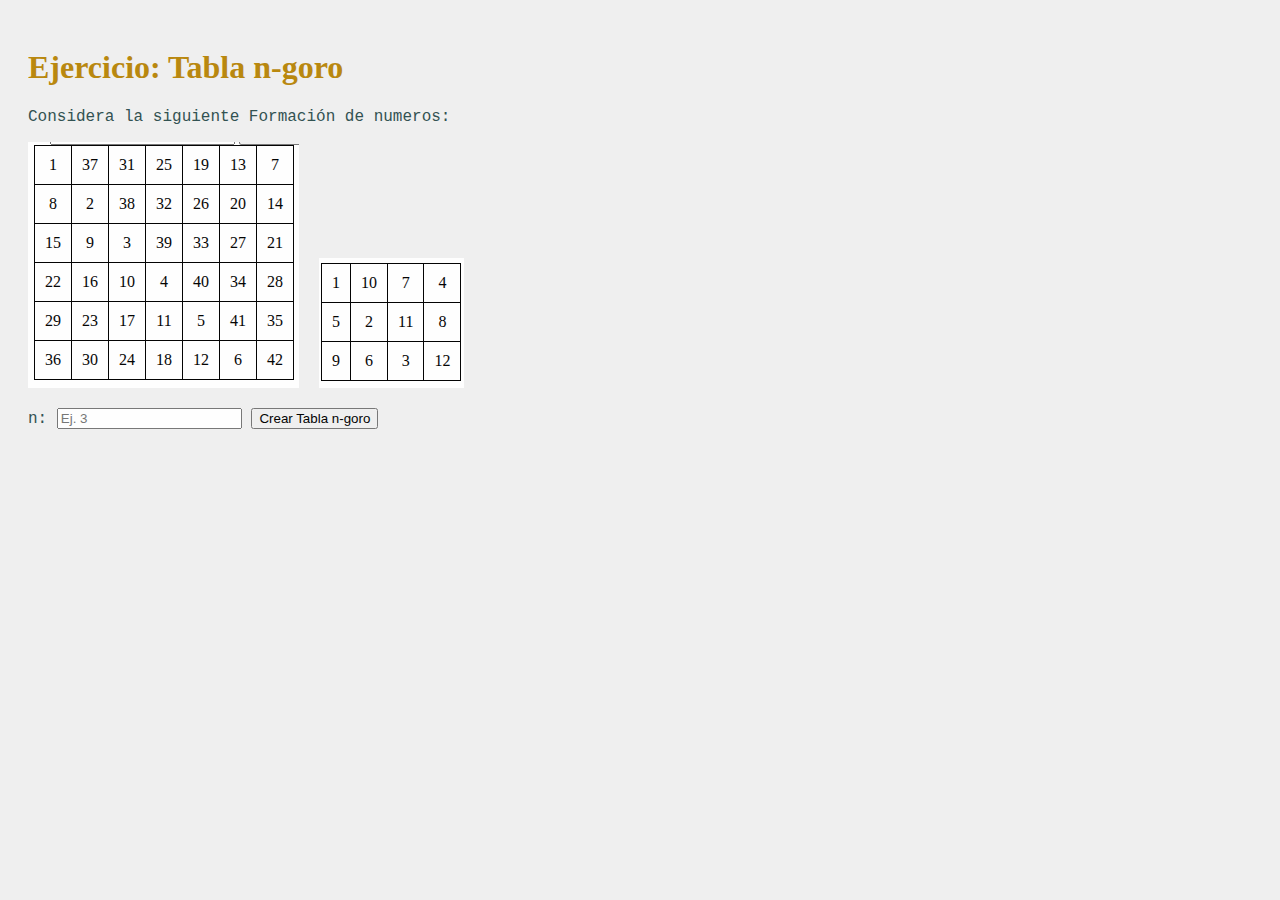
<file: Formación rectangular de números/index.html>
<!DOCTYPE html>
<html>
    <head>
        <title>Formación rectangular de números</title>
        <h1>Ejercicio: Tabla n-goro</h1>
        <link rel="stylesheet" href="style.css">
    </head>

    <body>
        <p>Considera la siguiente Formación de numeros:</p>
        <img src="./img/Captura desde 2025-12-02 13-48-53.png" style="margin-right: 20px;"><img src="./img/Captura desde 2025-12-02 13-57-27.png" style="margin-right: 20px;">
        <p>
            <label>n:</label>
            <input type="number" id="n" placeholder="Ej. 3">
            <button id="btnCrear">Crear Tabla n-goro</button>
        </p>
        <div id="contenedorMatriz"></div>
        <script type="module" src="./main.js"></script>    
    </body>
</html>
</file>
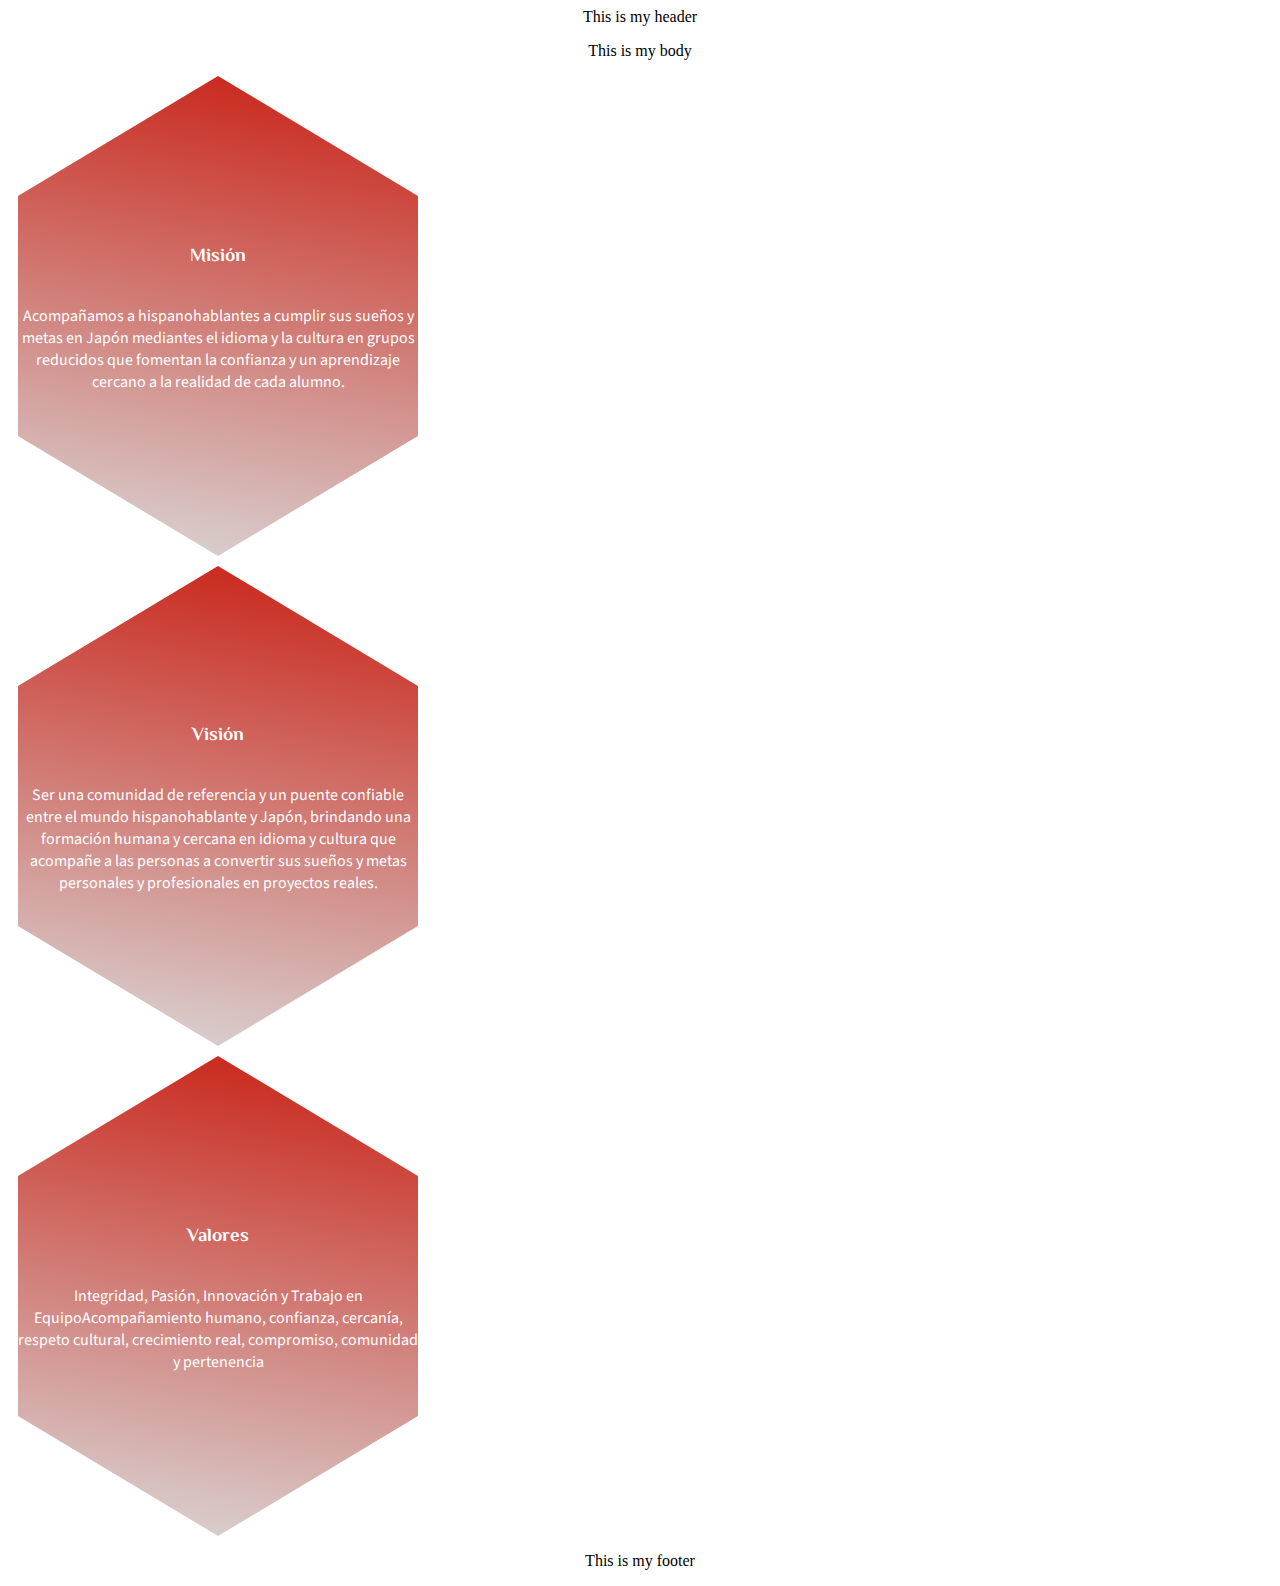
<file: Hexagon.html>
<!DOCTYPE html>
<html>
	<head>

		<link rel="preconnect" href="https://fonts.googleapis.com">
		<link rel="preconnect" href="https://fonts.gstatic.com" crossorigin>
		<link href="https://fonts.googleapis.com/css2?family=El+Messiri:wght@400..700&display=swap" rel="stylesheet">

		<style>
			@import url('https://fonts.googleapis.com/css2?family=Source+Sans+3:ital,wght@0,200..900;1,200..900&display=swap');
			</style>
		
	</head>
	<meta name="viewport" content="width=device-width, initial-scale=1.0">
	<header>This is my header</header>
	<title>Mi hexagono</title>
	<link rel="stylesheet" href="./css/Hexagon.css">

	<body>
		<p>This is my body</p>
		<section class="Panal-section">
			<div class="panal-grid">
				<div class="hexagon">
					<h3>Misión</h3>
					<p>Acompañamos a hispanohablantes a cumplir sus sueños y metas en Japón mediantes el idioma y la cultura en grupos reducidos que fomentan la confianza y un aprendizaje cercano a la realidad de cada alumno.</p>
				</div>
	
				<div class="hexagon">
					<h3>Visión</h3>
					<p>Ser una comunidad de referencia y un puente confiable entre el mundo hispanohablante y Japón, brindando una formación humana y cercana en idioma y cultura que acompañe a las personas a convertir sus sueños y metas personales y profesionales en proyectos reales.</p>
				</div>
	
				<div class="hexagon">
					<h3>Valores</h3>
					<p>Integridad, Pasión, Innovación y Trabajo en EquipoAcompañamiento humano, confianza, cercanía, respeto cultural, crecimiento real, compromiso, comunidad y pertenencia
			</div>
		</section>
	</body>
</div>

	<footer>
		<p>This is my footer</p>
	</footer>

</html>
</file>
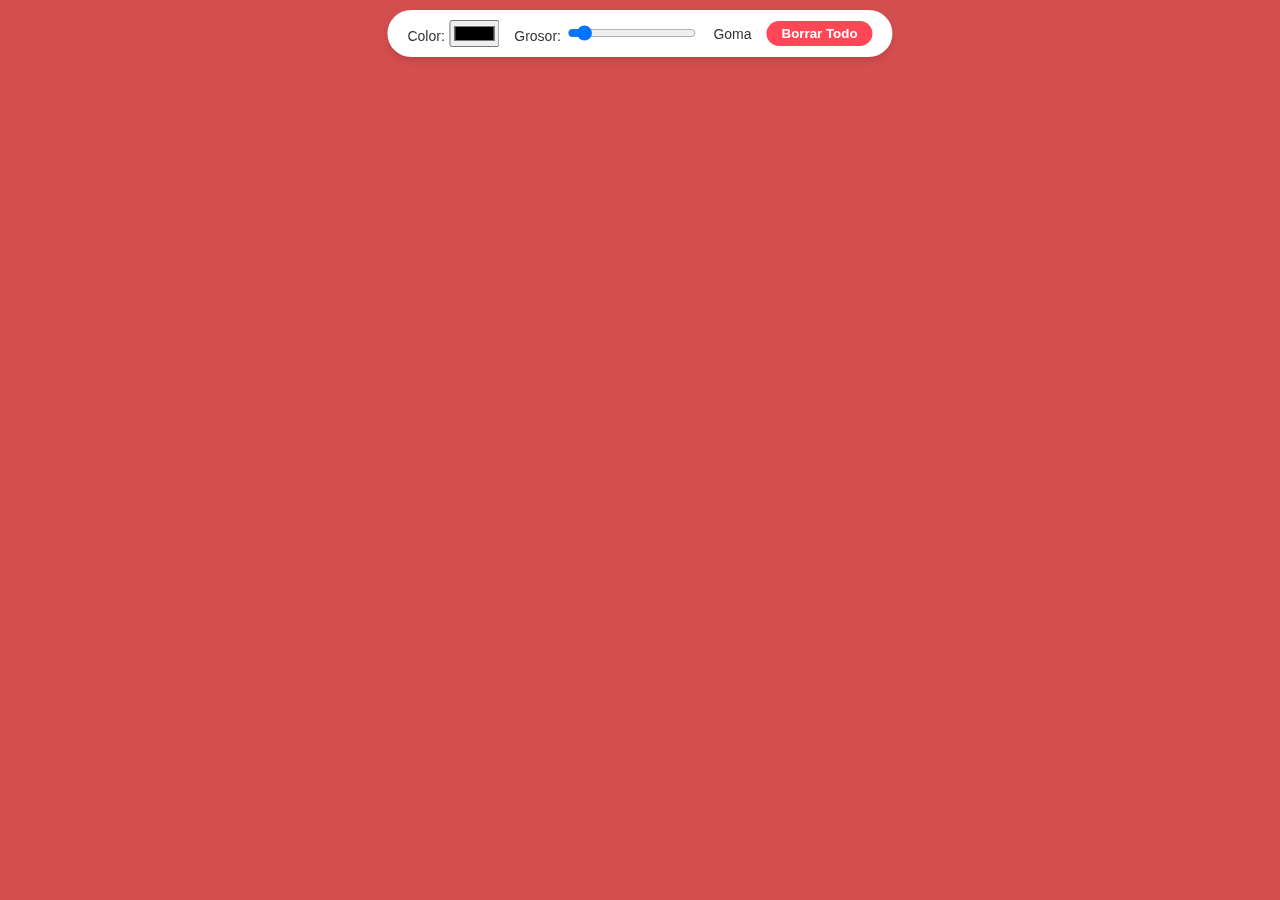
<file: Pizarra/pizarra.html>
<!---->
<!DOCTYPE html>

<html lang="eng">
    <head>
        <meta charset="UTF-8">
        <meta name="viewport" content="width=device-width, initial-scale=1.0">
        <title>Pizarra Virtual</title>
        <link href="https://cdn.jsdelivr.net/npm/bootstrap@5.3.8/dist/css/bootstrap.min.css" rel="stylesheet" integrity="sha384-sRIl4kxILFvY47J16cr9ZwB07vP4J8+LH7qKQnuqkuIAvNWLzeN8tE5YBujZqJLB" crossorigin="anonymous">
        <link rel="stylesheet" href="pizarra.css">
    </head>
    <body>

        <div id="toolbar">
            <div>
                <label for="color">Color:</label>
                <input type="color" id="color" value="#000000">
            </div>
            
            <div>
                <label for="grosor">Grosor:</label>
                <input type="range" id="grosor" min="1" max="50" value="5">
            </div>

            <div>
                <label class="btn btn-outline-primary" for="btncheck1" id="Goma">Goma</label>
            </div>
    
            <button id="limpiar">Borrar Todo</button>
        </div>
    
        <canvas id="pizarra"></canvas>

        <script type="module" src="./pizarra.js"></script>
    </body>
</html>
</file>
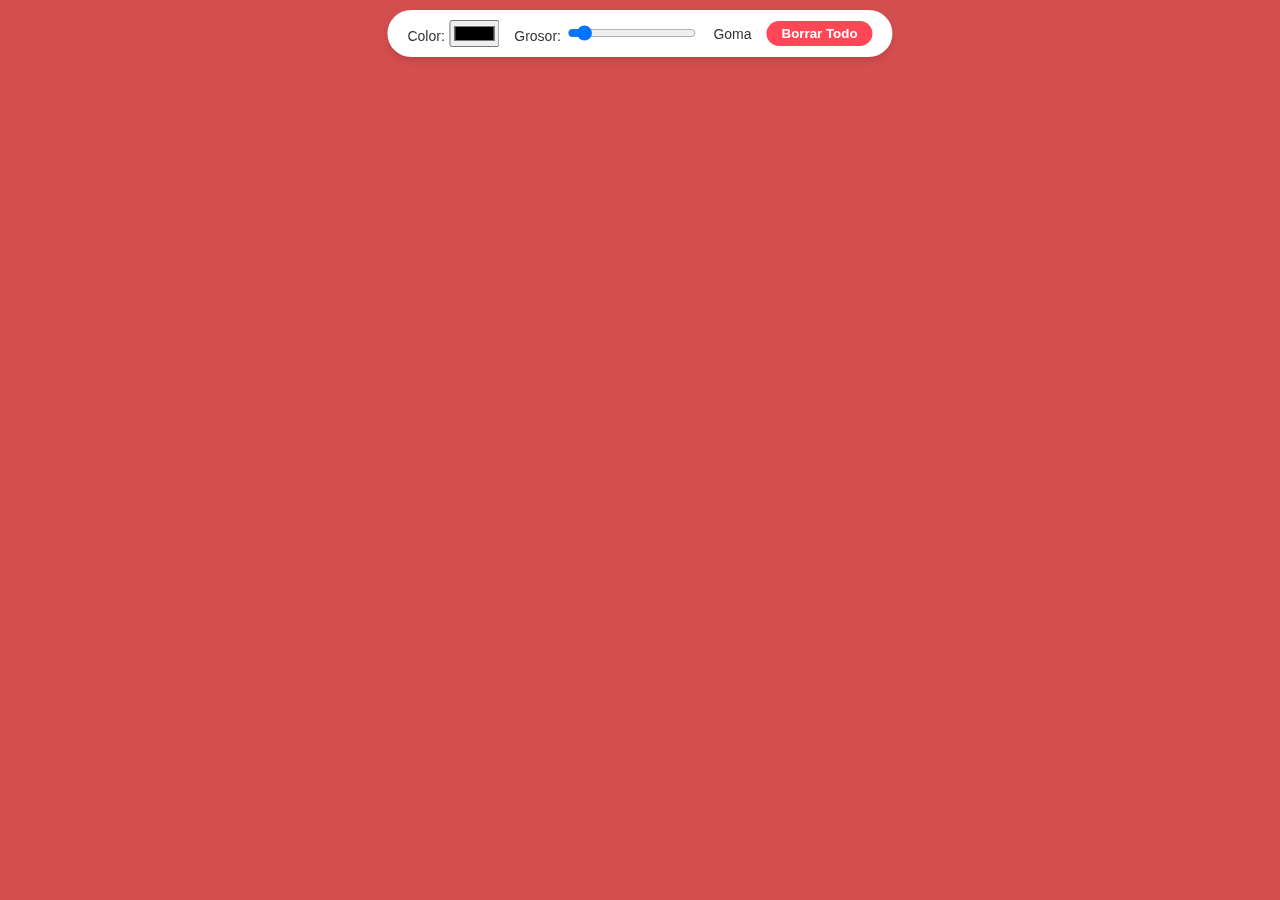
<file: PizarraVirtual/pizarra.html>
<!---->
<!DOCTYPE html>

<html lang="eng">
    <head>
        <meta charset="UTF-8">
        <meta name="viewport" content="width=device-width, initial-scale=1.0">
        <title>Pizarra Virtual</title>
        <link href="https://cdn.jsdelivr.net/npm/bootstrap@5.3.8/dist/css/bootstrap.min.css" rel="stylesheet" integrity="sha384-sRIl4kxILFvY47J16cr9ZwB07vP4J8+LH7qKQnuqkuIAvNWLzeN8tE5YBujZqJLB" crossorigin="anonymous">
        <link rel="stylesheet" href="pizarra.css">
    </head>
    <body>

        <div id="toolbar">
            <div>
                <label for="color">Color:</label>
                <input type="color" id="color" value="#000000">
            </div>
            
            <div>
                <label for="grosor">Grosor:</label>
                <input type="range" id="grosor" min="1" max="50" value="5">
            </div>

            <div>
                <label class="btn btn-outline-primary" for="btncheck1" id="Goma">Goma</label>
            </div>
    
            <button id="limpiar">Borrar Todo</button>
        </div>
    
        <canvas id="pizarra"></canvas>

        <script type="module" src="./pizarra.js"></script>
    </body>
</html>
</file>
<file: Formación rectangular de números/style.css>
h1{
    font-family: Cambria, Cochin, Georgia, Times, 'Times New Roman', serif;
    color:darkgoldenrod;
}

body{
    font-family: Arial, Helvetica, sans-serif;
    padding: 20px;
    background-color: #EFEFEF;
    opacity: 0.98;
}

/*
Se vale la asignación multiple, h1,h2,h3{property: "value";}
*/

p{
    font-family:'Courier New', Courier, monospace;
    color:darkslategray;
}

.Tabla-N-Goro
{
    border-collapse: collapse;
    
}
</file>
<file: css/Hexagon.css>
:root{
    --rojo:#c91f13;
    --gris:#D9D9D9;
    --blanquino:#f5f3ec;
    --Tittle-and-subtitles:"El Messiri", sans-serif;
    --Content:"Source Sans 3", sans-serif;
}

header {
    text-align: center;
}

body {
    text-align: center;
}

footer {
    text-align: center;
}

.hexagon {
    display: flex;
    align-items: center;
    height: 200px;
    /* adjust to control the size  */
    aspect-ratio: cos(30deg);
    clip-path: polygon(-50% 50%, 50% 100%, 150% 50%, 50% 0);/*Con esto formamos los bordes*/
    width: 400px;
    height: 480px;
    /* Un poco más alto para compensar las puntas */
    background: linear-gradient(10deg, var(--gris), var(--rojo));
    /* Degradado */
    margin: 10px;
    position: relative;

    /* Centrar el contenido */
    flex-direction: column;
    align-items: center;
    justify-content: center;
    text-align: center;
    color: white;
    transition: transform 0.3s ease
}

.hexagon h3{
    font-family: var(--Tittle-and-subtitles);
}

.hexagon p{
    font-family: var(--Content);
}
</file>
<file: Pizarra/pizarra.css>
body {
    margin: 0;
    padding: 0;
    overflow: hidden; /* Evita barras de desplazamiento */
    font-family: sans-serif;
    background-color: #ffffff;
}

/* La barra de herramientas flotante */
#toolbar {
    position: fixed;
    top: 10px;
    left: 50%;
    transform: translateX(-50%);
    background: white;
    padding: 10px 20px;
    border-radius: 50px;
    box-shadow: 0 4px 6px rgba(0,0,0,0.1);
    display: flex;
    align-items: center;
    gap: 15px;
    z-index: 100; /* Asegura que esté por encima del canvas */
}

/* El lienzo donde dibujaremos */
canvas {
    display: block;
    background-color: rgb(211, 78, 78);
    cursor: crosshair; /* Cambia el cursor a una cruz */
}

/* Estilos bonitos para los controles */
label { font-size: 14px; color: #333; }
button {
    background-color: #ff4757;
    color: white;
    border: none;
    padding: 5px 15px;
    border-radius: 20px;
    cursor: pointer;
    font-weight: bold;
}
button:hover { background-color: #e84118; }
</file>
<file: PizarraVirtual/pizarra.css>
body {
    margin: 0;
    padding: 0;
    overflow: hidden; /* Evita barras de desplazamiento */
    font-family: sans-serif;
    background-color: #ffffff;
}

/* La barra de herramientas flotante */
#toolbar {
    position: fixed;
    top: 10px;
    left: 50%;
    transform: translateX(-50%);
    background: white;
    padding: 10px 20px;
    border-radius: 50px;
    box-shadow: 0 4px 6px rgba(0,0,0,0.1);
    display: flex;
    align-items: center;
    gap: 15px;
    z-index: 100; /* Asegura que esté por encima del canvas */
}

/* El lienzo donde dibujaremos */
canvas {
    display: block;
    background-color: rgb(211, 78, 78);
    cursor: crosshair; /* Cambia el cursor a una cruz */
}

/* Estilos bonitos para los controles */
label { font-size: 14px; color: #333; }
button {
    background-color: #ff4757;
    color: white;
    border: none;
    padding: 5px 15px;
    border-radius: 20px;
    cursor: pointer;
    font-weight: bold;
}
button:hover { background-color: #e84118; }
</file>
